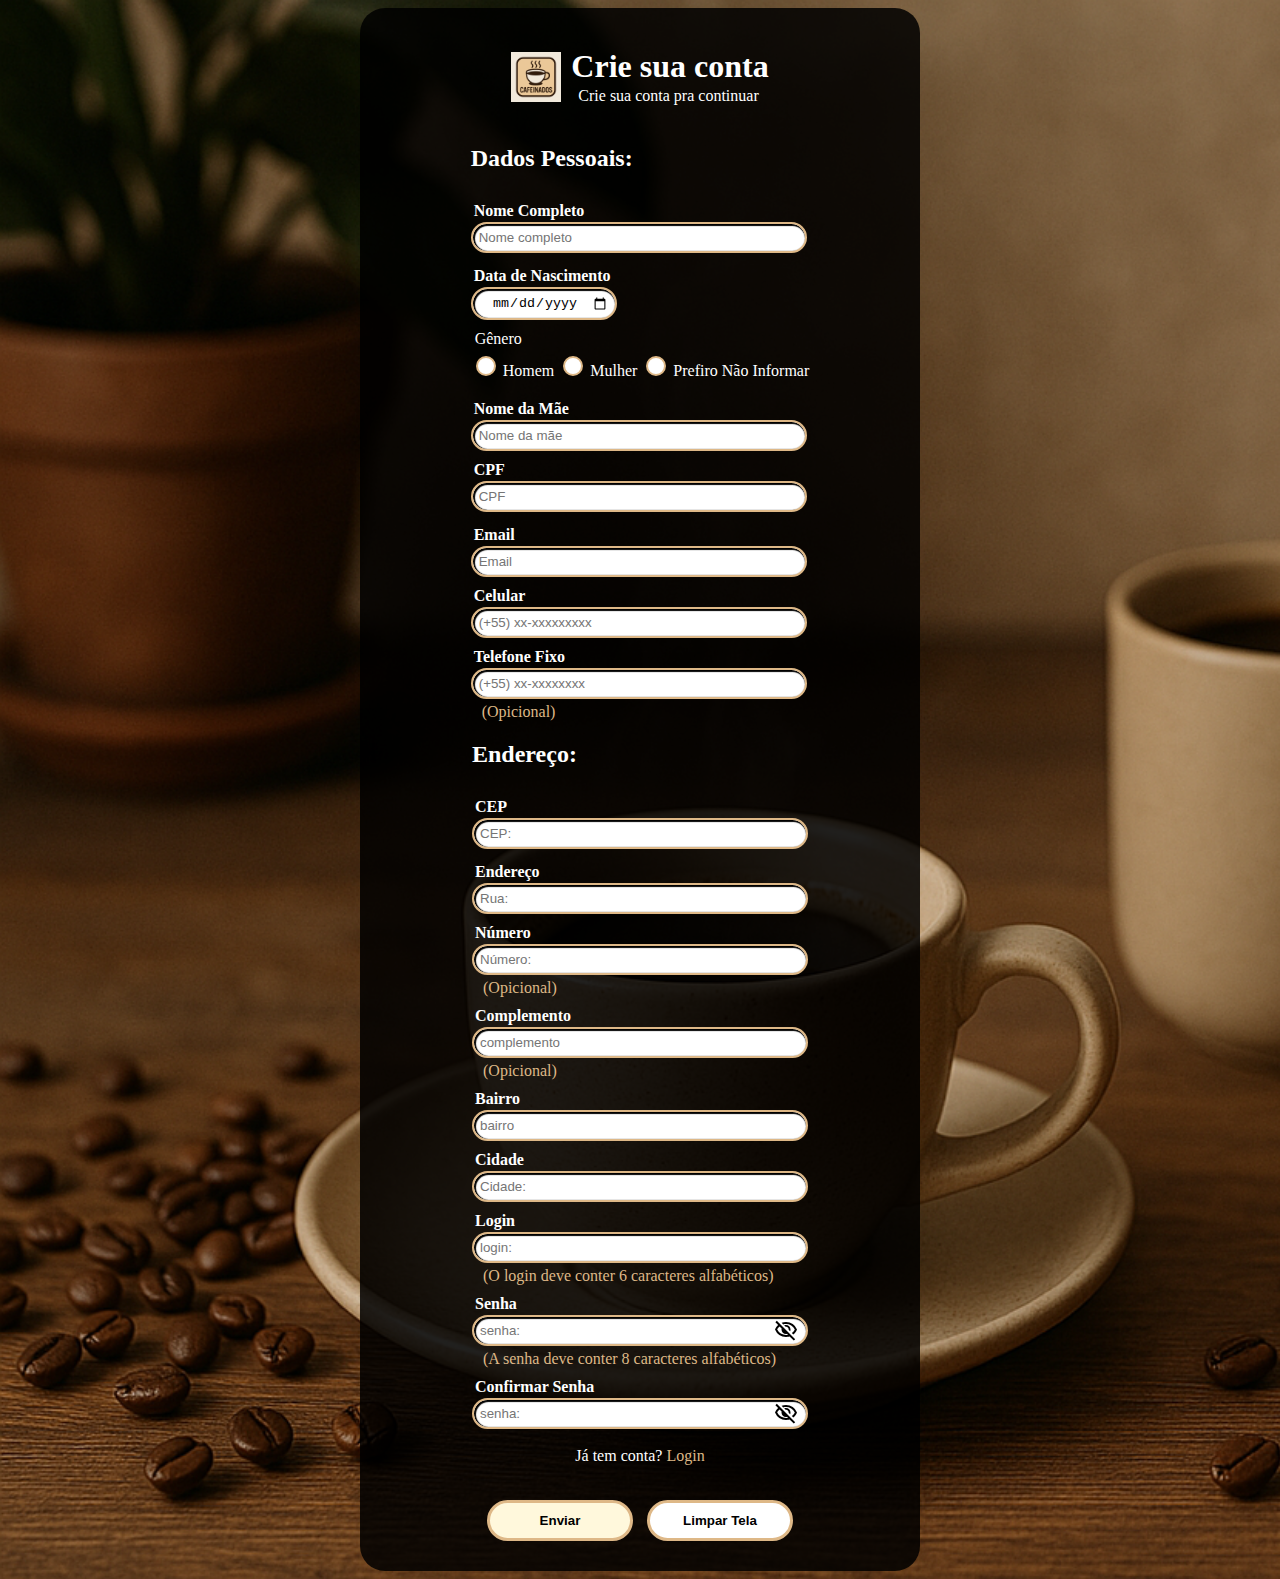
<file: index.html>
<!DOCTYPE html>
<html lang="en">
<head>
    <meta charset="UTF-8">
    <meta name="viewport" content="width=device-width, initial-scale=1.0">
    <title>Criar conta | Cafeinados</title>
    <link rel="icon" type="image/x-icon" href="/images/Logo.png">
    <link rel="stylesheet" href="./style2.css">
</head>
<body>

    <main id="signupContainer">
        <form id="signupForm">    

            <div id="titleContainer">
                <img src="./images/Logo.png" height="50px"/>
                <div>
                    <h1>Crie sua conta</h1>
                    <p id="headingParagraph">Crie sua conta pra continuar</p>
                </div>
            </div>
            

               <div id="dadosPessoaisContainer">

                    <h2>Dados Pessoais:</h2>

                    <label class="labelStyle">Nome Completo</label>
                    <input type="text" id="nomeCompleto" name="nome"  maxlength="80" placeholder="Nome completo" class="inputStyle" required/>
                    <span id="fName" class="spanStyle"></span>

                    <label class="labelStyle">Data de Nascimento</label>
                    <input type="date" id="aniversario" name="aniversario" class="inputStyle" required/>
           
                    
                    <div id="checkboxContainer">

                        <div id="checkTitleContainer">
                            <label class="checkboxLabel" id="checkTitle">Gênero</label>
                        </div>
                        
                        <input type="radio" name="genero" value="homem" class="checkboxConfig" id="homem"/>
                        <label class="checkboxLabel" for="homem">Homem</label>

                        <input type="radio" name="genero" value="mulher" class="checkboxConfig" id="mulher"/>
                        <label class="checkboxLabel" for="mulher">Mulher</label>

                        <input type="radio" name="genero" value="nao informado" class="checkboxConfig" id="nao-informado"/>
                        <label class="checkboxLabel" for="nao-informado">Prefiro Não Informar</label>
              
                    </div>

                    <label class="labelStyle">Nome da Mãe</label>
                    <input type="text" name="mae" placeholder="Nome da mãe" class="inputStyle" required/>

                    <label class="labelStyle">CPF</label>
                    <div id="cpfInputContainer">
                        <input type="text" id="cpf" name="cpf" placeholder="CPF" maxlength="14" class="inputStyle" onkeyup="cpfConfig(event)" required/>
                        <span id="cpfError" class="spanStyle"></span>
                    </div>

                    <label class="labelStyle">Email</label>
                    <input type="email" name="email" placeholder="Email" class="inputStyle" required/>
            

                    <label class="labelStyle">Celular</label>
                    <input type="tel" id="celular" name="celular" maxlength="18" onkeyup="phoneConfig(event)"  placeholder="(+55) xx-xxxxxxxxx" class="inputStyle" required/>

                    <label class="labelStyle">Telefone Fixo</label>
                    <input type="tel" id="telefone" name="telefone" maxlength="17" onkeyup="phoneConfig(event)" placeholder="(+55) xx-xxxxxxxx" class="inputStyle"/>
                    <span class="spanStyle">(Opicional)</span>
                   
                 </div>  
        
         
            <div id="enderecoContainer">

                <h2>Endereço:</h2>

                <label class="labelStyle">CEP</label>
                <input type="text" id="cep" name="cep" maxlength="9" placeholder="CEP:" class="inputStyle" required/>
                <span id="cepError" class="spanStyle"></span>

                <label class="labelStyle">Endereço</label>
                <input type="text" id="rua" name="rua" placeholder="Rua:" class="inputStyle" required/>
                
                <label class="labelStyle">Número</label>
                <input type="number" name="numeroDaRua" placeholder="Número:" class="inputStyle"/>
                <span class="spanStyle">(Opicional)</span>
                
                <label class="labelStyle">Complemento</label>
                <input type="text" id="complemento" name="complemento" placeholder="complemento" class="inputStyle"/>
                <span class="spanStyle">(Opicional)</span>
                
                <label class="labelStyle">Bairro</label>
                <input type="text" id="bairro" name="bairro" placeholder="bairro" class="inputStyle" required/>
                
                <label class="labelStyle">Cidade</label>
                <input type="text" id="cidade" name="cidade" placeholder="Cidade:" class="inputStyle"  required/>
               
                <label class="labelStyle">Login</label>
                <input type="text" id="login" name="login" minlength="6" maxlength="6" onblur="loginRequirement()" placeholder="login:" class="inputStyle"  required/>
                <span id="loginSpan" class="spanStyle">(O login deve conter 6 caracteres alfabéticos)</span>
                
                <label class="labelStyle">Senha</label>
                <div class="password-wrap">
                    <input type="password" id="senha" name="senha" minlength="8" maxlength="8"  onblur="passwordRequirement('senha','passwrdRequirementId')" placeholder="senha:" class="inputStyle"  required/>
                    <button type="button" class="toggle-passwd" onclick="showPassword('senha','toggle-img')">
                        <img src="./images/visibilityOff.svg" id="toggle-img"/>
                    </button>
                </div>
                <span id="passwrdRequirementId" class="spanStyle">(A senha deve conter 8 caracteres alfabéticos)</span>
                
                <label class="labelStyle">Confirmar Senha</label>
                <div class="password-wrap">
                    <input type="password" id="senhaConfirm" name="senhaconfirm" minlength="8" maxlength="8" onblur="passwordRequirement('senhaConfirm', 'spanConfirm')" placeholder="senha:" class="inputStyle" required/>
                    <button type="button" class="toggle-passwd" onclick="showPassword('senhaConfirm', 'toggle-imgConfirm')">
                        <img src="./images/visibilityOff.svg" id="toggle-imgConfirm"/>
                    </button>
                </div>
                <span class="spanStyle" id="spanPasswrd"></span>
                <span class="spanStyle" id="spanConfirm"></span>
            
            </div>

            <div id="loginLinkContainer">
                <label id="loginLabel">Já tem conta?</label>
                <a href= "./login.html" id="loginLink">Login</a>
            </div>
           
            <div>
                <input type="submit" value="Enviar" id="signupButton">
                <button type="button" id="limparTelaSignup">Limpar Tela</button>
            </div>
        
        </form>
    </main>

    <script src="./index.js"></script>
    
</body>
</html>
</file>
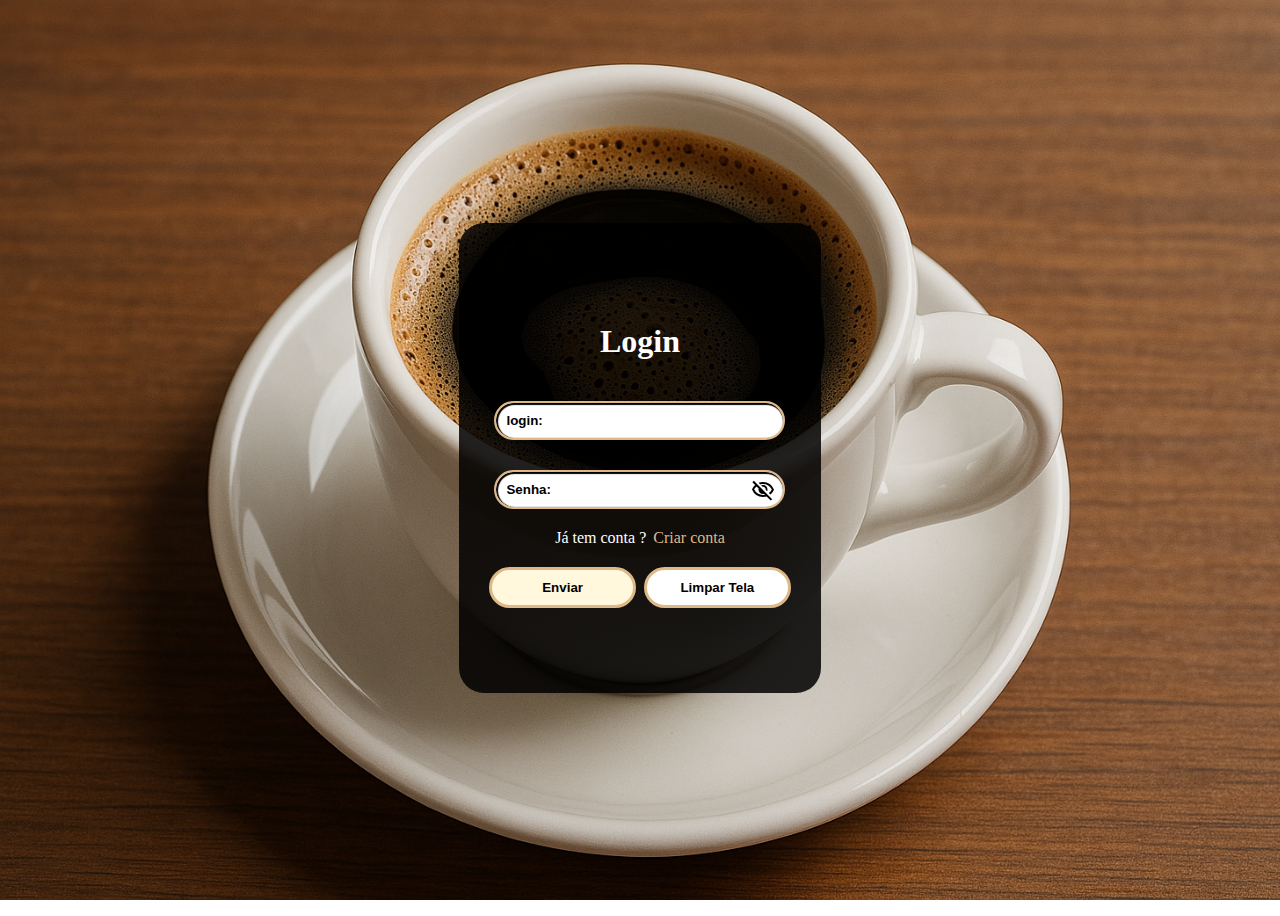
<file: login.html>
<!DOCTYPE html>
<html lang="en">
<head>
    <meta charset="UTF-8">
    <meta name="viewport" content="width=device-width, initial-scale=1.0">
    <title>Login | Cafeinados</title>
    <link rel="icon" type="image/x-icon" href="/images/Logo.png">
    <link rel="stylesheet" href="./style.css"/>
</head>
<body>

    <main id="loginFormContainer">
        <form id="loginForm" class="loginContainer">
            <div class="loginBackground">
                <h1>Login</h1>

                <div class="inputLoginPadding">
                    <input  type="text" id="mainLogin" name="login" minlength="6" maxlength="6" placeholder="login:" class="inputLoginStyle" required/>     
                </div>
                <label id="mainLoginSpan" class="labelStyle"></label>
                
                <div class="inputLoginPadding password-wrap"> 
                    <input type="password" id="senhaLogin" name="senhaLogin" minlength="8" maxlength="8" placeholder="Senha:" class="inputLoginStyle" required/>
                    <button type="button" id="toggle-passwd" onclick="showPassword()">
                        <img src="./images/visibilityOff.svg" id="toggle-img"/>
                    </button>
                </div>
                <label id="senhaLoginSpan" class="labelStyle"></label>
                
                <div id="signupLinkContainer">
                    <label id="signUpLabel">Já tem conta ?</label>
                    <a href="./index.html" id="signUpLink">Criar conta</a>
                </div>
                
                <div>
                    <input type="submit" value="Enviar" id="loginSubmitButton"/>
                    <button type="button" id="limparTela">Limpar Tela</button>
                </div> 
            </div> 
        </form>
    </main>

    <script src="./login.js"></script>
    
</body>
</html>
</file>
<file: style2.css>
body {    
    background-image: url("./images/signUpBackground.png");
    background-repeat: no-repeat;
    background-size: cover;  
}

#signupForm {
    display:flex;
    flex-direction: column;
    align-items: center;
    background-color: rgba(0, 0, 0, 0.85);
    border-radius: 25px;
    width:500px;
    padding: 20px 30px 30px 30px;

}

input{
    width:320px;
}

#dadosPessoaisContainer {
    display:flex;
    flex-direction: column;
}

#aniversario {
    width:130px;
    text-align:center;
}

#checkboxContainer {
    margin: 10px 0 10px 0;
}

.checkboxConfig {
    -webkit-appearance: none;
    -moz-appearance: none;
    appearance: none;
    width:20px;
    height:20px;
    background-color: white;
    border: 2px solid burlywood;
    border-radius: 50%;
    cursor: pointer;
    position: relative;
    transition: all 0.2s ease;
}

.checkboxConfig:checked {
    background-color:saddlebrown;
}

#checkTitleContainer {
    margin-bottom: 5px;
}



#enderecoContainer {
    display:flex;
    flex-direction: column;
}

.inputStyle {
    padding: 6px;
    border: 2px solid burlywood;
    box-shadow: inset 1px 1px 1px 1px black;
    border-radius: 25px;
}

.labelStyle {
    font-weight: bold;
    margin: 10px 0 2px 3px; 
    color: white;    
}

.checkboxLabel{
    color:white;
}

#checkTitle {
    margin: 0 0 0 4px; 
}

h2 {
    color: white;
}

#signupContainer{
    display:flex;
    
    justify-content: center;
    align-items: center;
}

#signupButton {
    background-color:cornsilk;
    font-weight: bold;
    color:black;
    padding: 10px 50px;
    border: 3px solid burlywood;
    border-radius: 25px;
    width: 146px;
    cursor: pointer;
}

#loginLabel {
    color:white;
}

#loginLink {
    color: burlywood;
    text-decoration: none;
}

#loginLinkContainer {
    margin: 10px 0 15px 0;
}

.spanStyle {
    color:burlywood;
    margin: 4px 0 0 11px;
}

#cpfInputContainer {
    display:flex;
    flex-direction: column;
}

.password-wrap {
    position: relative;
}

.toggle-passwd {
    position: absolute;
    top: 50%;
    right: 1rem;
    transform: translatey(-50%);
    cursor: pointer;
    width: 1.5rem;
    height:20px;
    display:flex;
    align-items: center;
    border: none;
    background-color: white;
}

#limparTelaSignup {
    font-weight: bold;
    color:black;
    height: 41px;
    width: 146.77px;
    background-color: white;
    padding: 10px 30px 10px 30px;
    border: 3px solid burlywood;
    border-radius: 25px;
    margin: 20px 0 0 10px;
    cursor: pointer;
}

h1 {
    color: white;
    margin: 0;
}

#headingParagraph {
    color:white;
    margin: 2px 0 0 7px;
    padding: 0;
}

#titleContainer {
    display:flex;
    align-items: center;
    gap: 10px;
    margin: 20px 0 20px 0;
}
</file>
<file: style.css>
body {
    background-image: url('./images/coffee2.png');
    background-repeat: no-repeat;
    background-size: cover;
    background-attachment: fixed;
}    
    
#loginFormContainer {
    display:flex;
    height:100vh;
    align-items: center;
    justify-content: center;
}

.loginContainer {
    display:flex;
    flex-direction: column;
    justify-content: center;
    align-items: center;
}

.inputLoginPadding {
    margin-bottom: 5px;
    margin-top: 20px;
    
}

.inputLoginStyle {
    padding: 10px 100px 10px 10px;
    border: 2px solid burlywood;
    box-shadow: inset 1px 1px 1px 1px black;
    border-radius: 25px;
}

#signUpLink {
    color:burlywood;
    text-decoration: none;
}

input.inputLoginStyle::placeholder {
    font-weight: bold;
    color:black;
}

.loginBackground {
    display:flex;
    flex-direction: column;
    height: 450px;
    align-items: center;
    background-color: rgba(0, 0, 0, 0.85);
    padding: 20px 30px 0 30px;
    border-radius: 25px;  
}

h1 {
    color:white;
    margin-top: 80px;
}

#loginSubmitButton {
    background-color:cornsilk;
    font-weight: bold;
    color:black;
    padding: 10px 50px;
    border: 3px solid burlywood;
    border-radius: 25px;
    margin-top: 20px;
    cursor: pointer;
}

#signUpLabel {
    color: white;
    margin-right: 3px;
}

#signupLinkContainer {
    margin-top: 10px;
}

.password-wrap {
    position: relative;
}

#toggle-passwd {
    position: absolute;
    top: 50%;
    right: 1rem;
    transform: translatey(-50%);
    cursor: pointer;
    width: 1.5rem;
    height:20px;
    display:flex;
    align-items: center;
    border: none;
    background-color: white;
}

.labelStyle {

    font-weight: bold;
    margin: 3px 0 2px 3px; 
    color: burlywood;
    
}

#limparTela {
    font-weight: bold;
    color:black;
    height: 41px;
    width: 146.77px;
    background-color: white;
    padding: 10px 30px 10px 30px;
    border: 3px solid burlywood;
    border-radius: 25px;
    margin: 20px 0 0 4px;
    cursor: pointer;
}
</file>
